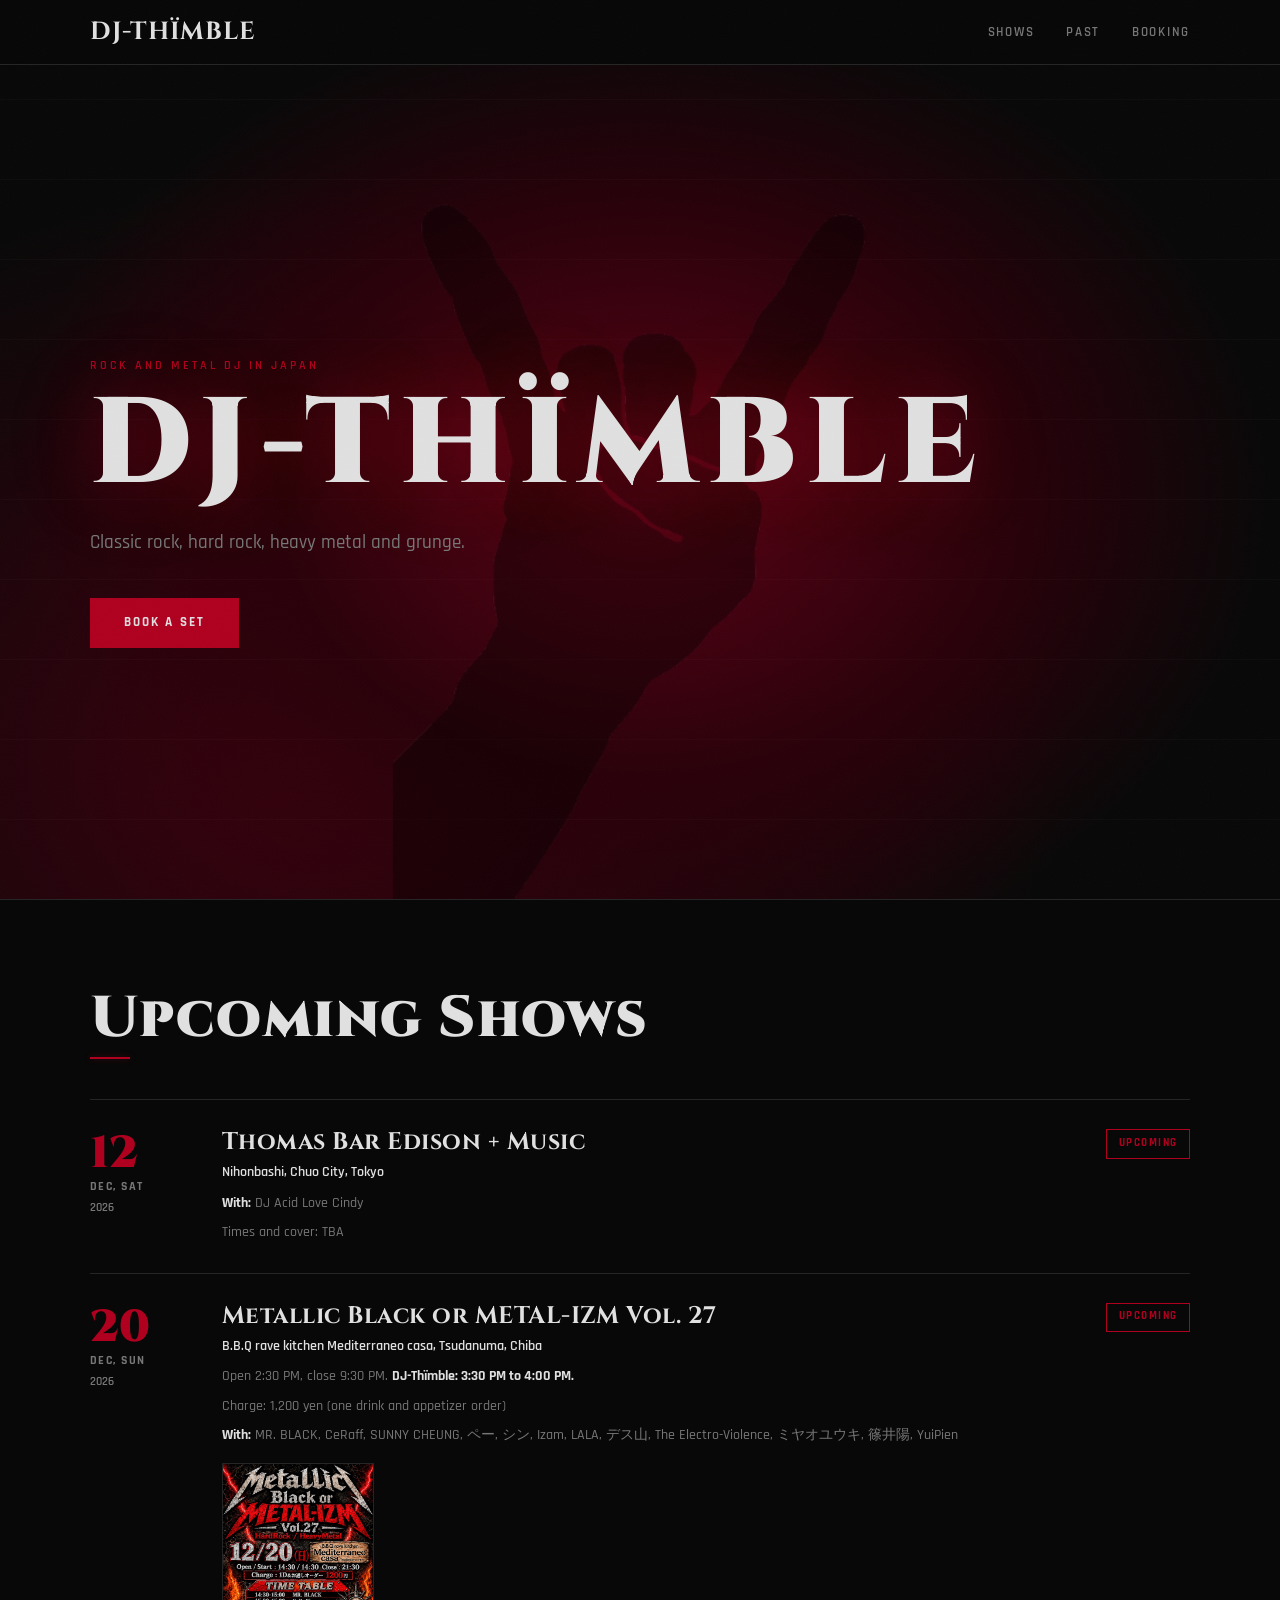
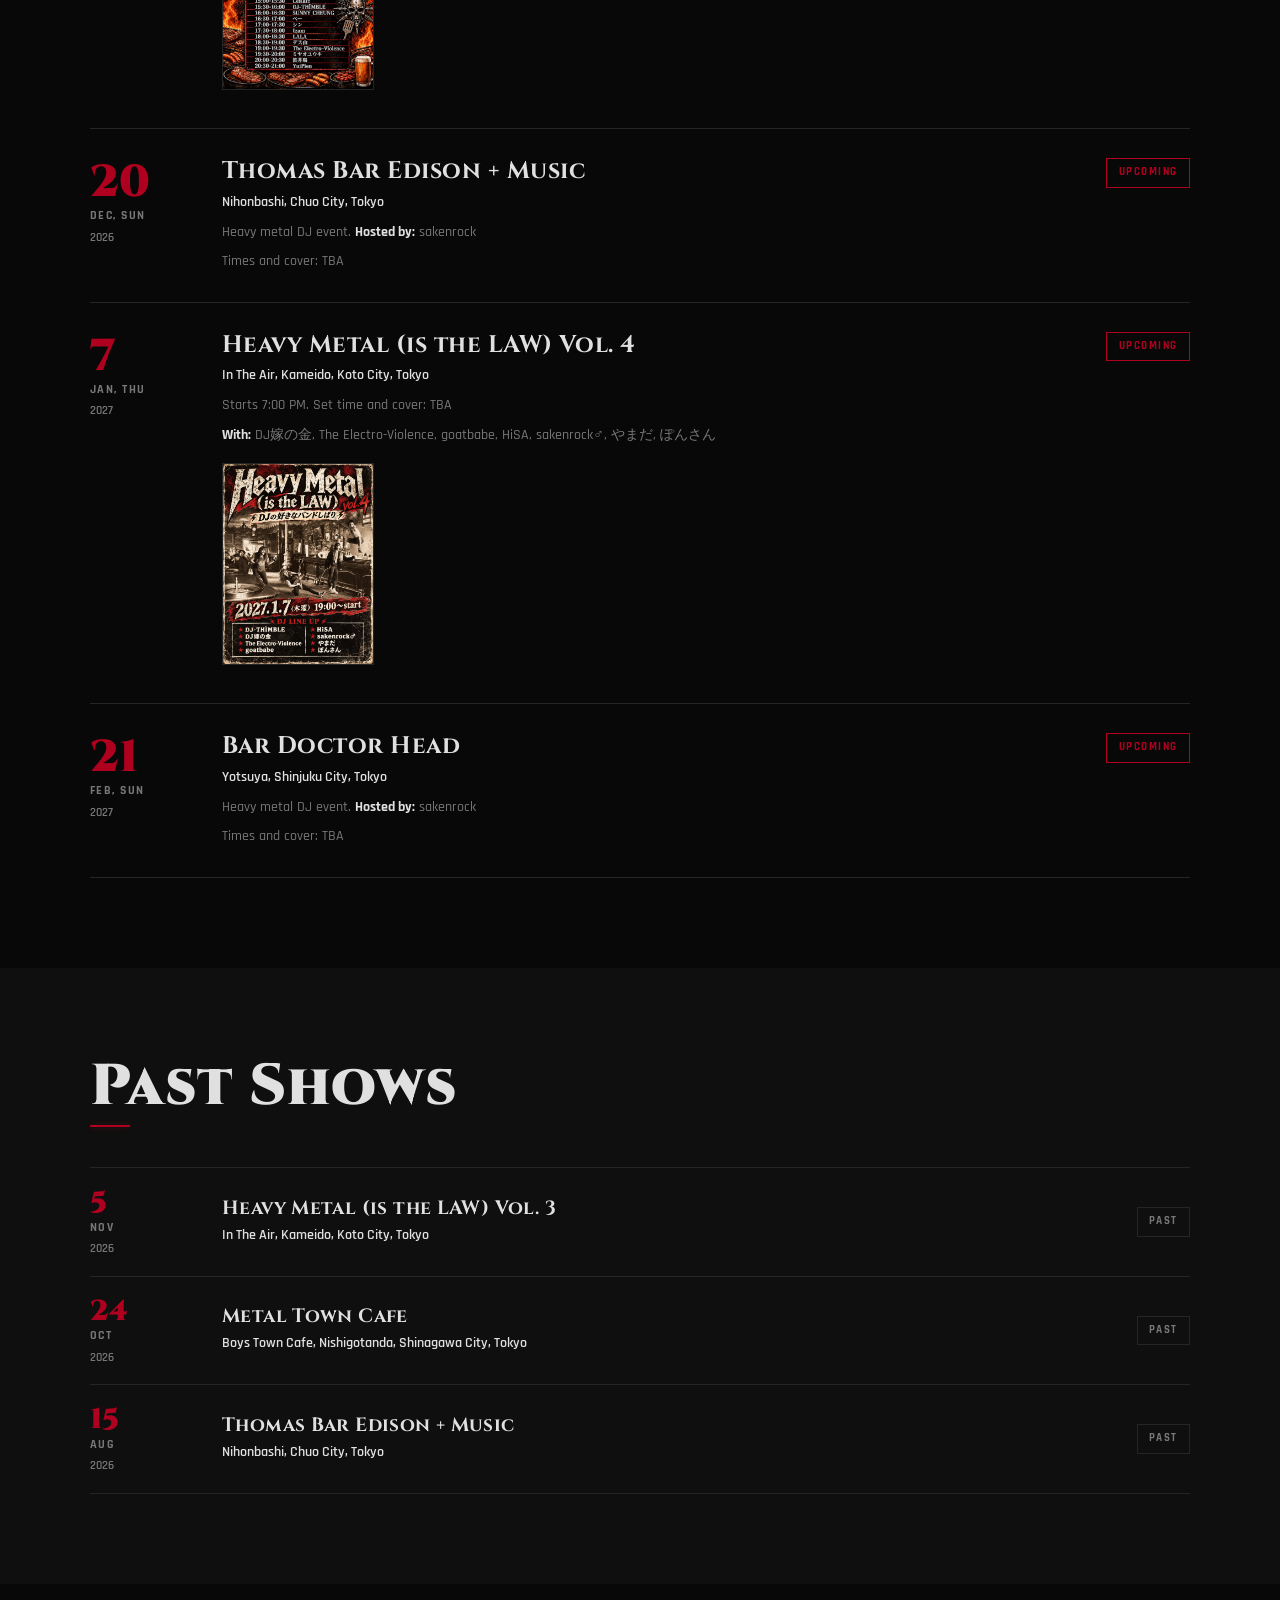
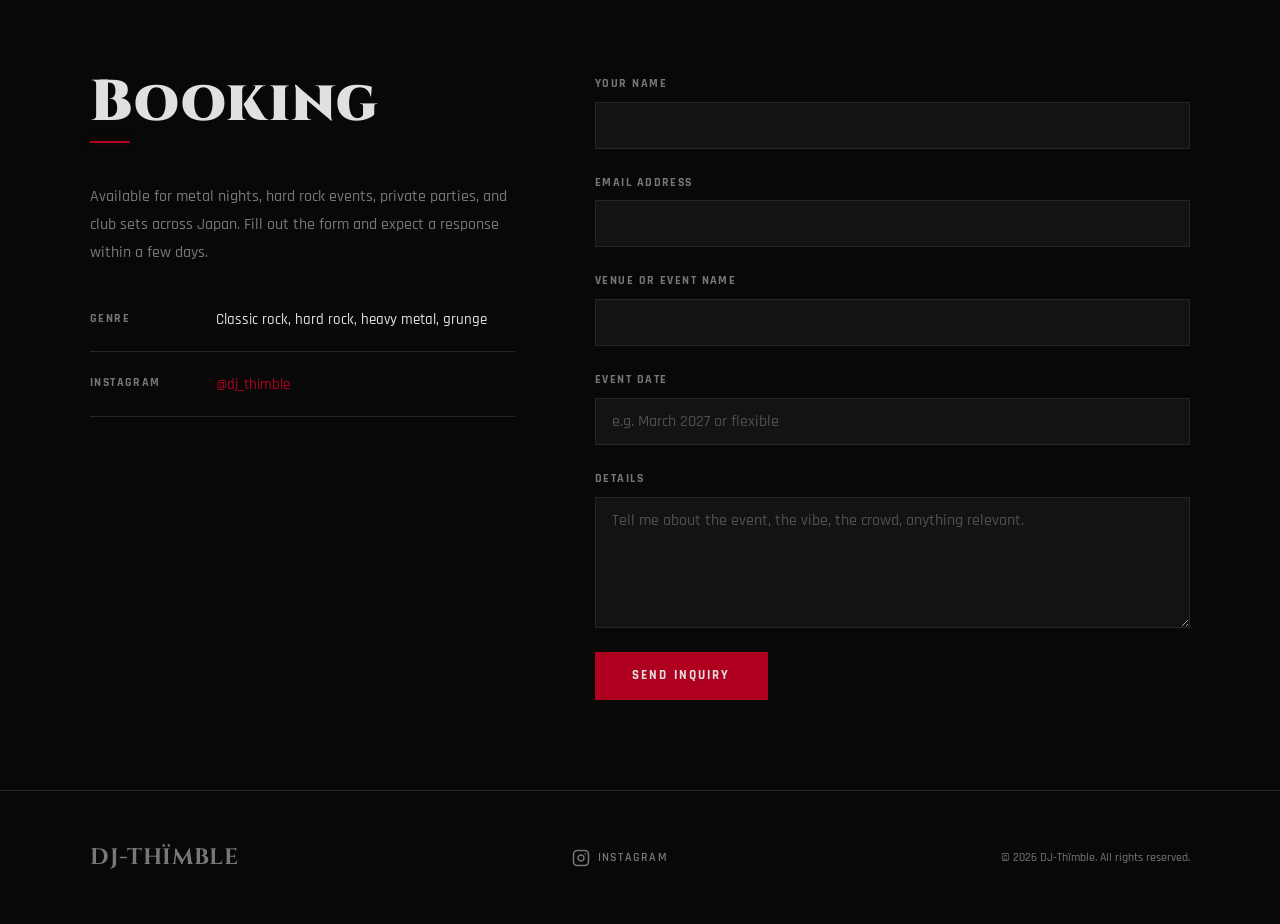
<file: index.html>
<!DOCTYPE html>
<html lang="en">
<head>
  <meta charset="UTF-8">
  <meta name="viewport" content="width=device-width, initial-scale=1.0">
  <meta name="description" content="DJ-Thïmble: rock and metal DJ in Japan. Upcoming shows, past shows, and booking.">
  <title>DJ-Thïmble | Rock and Metal DJ in Japan</title>
  <link rel="stylesheet" href="style.css?v=6">
  <script defer src="https://cloud.umami.is/script.js" data-website-id="f56986d2-67fe-4632-ba61-cb0809628ed9"></script>
</head>
<body>

  <!-- ======================================================
       NAVIGATION
       ====================================================== -->

  <nav class="site-nav" aria-label="Main navigation">
    <div class="container">
      <a href="#top" class="nav-logo">DJ-THÏMBLE</a>
      <ul class="nav-links">
        <li><a href="#upcoming">Shows</a></li>
        <li><a href="#past">Past</a></li>
        <li><a href="#booking">Booking</a></li>
      </ul>
    </div>
  </nav>

  <!-- ======================================================
       HERO
       ====================================================== -->

  <header class="hero" id="top">
    <div class="container hero-inner">
      <img src="images/metal_hand-removebg-preview.png" class="hero-hand" alt="" aria-hidden="true">
      <p class="hero-eyebrow">Rock and metal DJ in Japan</p>
      <h1 class="hero-title">DJ-THÏMBLE</h1>
      <p class="hero-tagline">Classic rock, hard rock, heavy metal and grunge.</p>
      <a href="#booking" class="hero-cta">Book a Set</a>
    </div>
  </header>

  <!-- ======================================================
       UPCOMING SHOWS
       ====================================================== -->

  <section class="section" id="upcoming" aria-labelledby="upcoming-heading">
    <div class="container">
      <h2 class="section-heading" id="upcoming-heading">Upcoming Shows</h2>
      <div class="section-rule" aria-hidden="true"></div>

      <ul class="events-list">

        <li class="event-row">
          <div class="event-date">
            <span class="event-date-day">12</span>
            <span class="event-date-month">Dec, Sat</span>
            <span class="event-date-year">2026</span>
          </div>
          <div class="event-info">
            <span class="event-name">Thomas Bar Edison + Music</span>
            <span class="event-venue">Nihonbashi, Chuo City, Tokyo</span>
            <p class="event-detail"><strong>With:</strong> DJ Acid Love Cindy</p>
            <p class="event-detail">Times and cover: TBA</p>
          </div>
          <span class="event-tag">Upcoming</span>
        </li>

        <li class="event-row">
          <div class="event-date">
            <span class="event-date-day">20</span>
            <span class="event-date-month">Dec, Sun</span>
            <span class="event-date-year">2026</span>
          </div>
          <div class="event-info">
            <span class="event-name">Metallic Black or METAL-IZM Vol. 27</span>
            <span class="event-venue">B.B.Q rave kitchen Mediterraneo casa, Tsudanuma, Chiba</span>
            <p class="event-detail">Open 2:30 PM, close 9:30 PM. <strong>DJ-Thïmble: 3:30 PM to 4:00 PM.</strong></p>
            <p class="event-detail">Charge: 1,200 yen (one drink and appetizer order)</p>
            <p class="event-detail"><strong>With:</strong> MR. BLACK, CeRaff, SUNNY CHEUNG, ペー, シン, Izam, LALA, デス山, The Electro-Violence, ミヤオユウキ, 篠井陽, YuiPien</p>
            <a href="images/MettalicTsudanuma.jpg" class="event-flyer" target="_blank" rel="noopener"><img src="images/MettalicTsudanuma.jpg" alt="Flyer for Metallic Black or METAL-IZM Vol. 27, December 20, 2026" loading="lazy"></a>
          </div>
          <span class="event-tag">Upcoming</span>
        </li>

        <li class="event-row">
          <div class="event-date">
            <span class="event-date-day">20</span>
            <span class="event-date-month">Dec, Sun</span>
            <span class="event-date-year">2026</span>
          </div>
          <div class="event-info">
            <span class="event-name">Thomas Bar Edison + Music</span>
            <span class="event-venue">Nihonbashi, Chuo City, Tokyo</span>
            <p class="event-detail">Heavy metal DJ event. <strong>Hosted by:</strong> sakenrock</p>
            <p class="event-detail">Times and cover: TBA</p>
          </div>
          <span class="event-tag">Upcoming</span>
        </li>

        <li class="event-row">
          <div class="event-date">
            <span class="event-date-day">7</span>
            <span class="event-date-month">Jan, Thu</span>
            <span class="event-date-year">2027</span>
          </div>
          <div class="event-info">
            <span class="event-name">Heavy Metal (is the LAW) Vol. 4</span>
            <span class="event-venue">In The Air, Kameido, Koto City, Tokyo</span>
            <p class="event-detail">Starts 7:00 PM. Set time and cover: TBA</p>
            <p class="event-detail"><strong>With:</strong> DJ嫁の金, The Electro-Violence, goatbabe, HiSA, sakenrock♂, やまだ, ぽんさん</p>
            <a href="images/HMistheLAWIV.jpg" class="event-flyer" target="_blank" rel="noopener"><img src="images/HMistheLAWIV.jpg" alt="Flyer for Heavy Metal (is the LAW) Vol. 4, January 7, 2027" loading="lazy"></a>
          </div>
          <span class="event-tag">Upcoming</span>
        </li>

        <li class="event-row">
          <div class="event-date">
            <span class="event-date-day">21</span>
            <span class="event-date-month">Feb, Sun</span>
            <span class="event-date-year">2027</span>
          </div>
          <div class="event-info">
            <span class="event-name">Bar Doctor Head</span>
            <span class="event-venue">Yotsuya, Shinjuku City, Tokyo</span>
            <p class="event-detail">Heavy metal DJ event. <strong>Hosted by:</strong> sakenrock</p>
            <p class="event-detail">Times and cover: TBA</p>
          </div>
          <span class="event-tag">Upcoming</span>
        </li>

      </ul>
    </div>
  </section>

  <!-- ======================================================
       PAST SHOWS
       ====================================================== -->

  <section class="section section--alt" id="past" aria-labelledby="past-heading">
    <div class="container">
      <h2 class="section-heading" id="past-heading">Past Shows</h2>
      <div class="section-rule" aria-hidden="true"></div>

      <ul class="events-list events-list--past">

        <li class="event-row">
          <div class="event-date">
            <span class="event-date-day">5</span>
            <span class="event-date-month">Nov</span>
            <span class="event-date-year">2026</span>
          </div>
          <div class="event-info">
            <span class="event-name">Heavy Metal (is the LAW) Vol. 3</span>
            <span class="event-venue">In The Air, Kameido, Koto City, Tokyo</span>
          </div>
          <span class="event-tag past">Past</span>
        </li>

        <li class="event-row">
          <div class="event-date">
            <span class="event-date-day">24</span>
            <span class="event-date-month">Oct</span>
            <span class="event-date-year">2026</span>
          </div>
          <div class="event-info">
            <span class="event-name">Metal Town Cafe</span>
            <span class="event-venue">Boys Town Cafe, Nishigotanda, Shinagawa City, Tokyo</span>
          </div>
          <span class="event-tag past">Past</span>
        </li>

        <li class="event-row">
          <div class="event-date">
            <span class="event-date-day">15</span>
            <span class="event-date-month">Aug</span>
            <span class="event-date-year">2026</span>
          </div>
          <div class="event-info">
            <span class="event-name">Thomas Bar Edison + Music</span>
            <span class="event-venue">Nihonbashi, Chuo City, Tokyo</span>
          </div>
          <span class="event-tag past">Past</span>
        </li>

      </ul>
    </div>
  </section>

  <!-- ======================================================
       BOOKING
       ====================================================== -->

  <section class="section" id="booking" aria-labelledby="booking-heading">
    <div class="container booking-layout">

      <div class="booking-info">
        <h2 class="section-heading" id="booking-heading">Booking</h2>
        <div class="section-rule" aria-hidden="true"></div>
        <p class="booking-info-text">Available for metal nights, hard rock events, private parties, and club sets across Japan. Fill out the form and expect a response within a few days.</p>

        <ul class="booking-details">
          <li class="booking-detail-item">
            <span class="booking-detail-label">Genre</span>
            <span class="booking-detail-value">Classic rock, hard rock, heavy metal, grunge</span>
          </li>
          <li class="booking-detail-item">
            <span class="booking-detail-label">Instagram</span>
            <span class="booking-detail-value"><a href="https://www.instagram.com/dj_thimble/" target="_blank" rel="noopener">@dj_thimble</a></span>
          </li>
        </ul>
      </div>

      <div class="booking-form-wrap">
        <form action="https://formspree.io/f/mljewaga" method="POST" class="booking-form">
          <div class="form-group">
            <label for="name" class="form-label">Your Name</label>
            <input type="text" id="name" name="name" class="form-input" required autocomplete="name">
          </div>

          <div class="form-group">
            <label for="email" class="form-label">Email Address</label>
            <input type="email" id="email" name="email" class="form-input" required autocomplete="email">
          </div>

          <div class="form-group">
            <label for="venue" class="form-label">Venue or Event Name</label>
            <input type="text" id="venue" name="venue" class="form-input">
          </div>

          <div class="form-group">
            <label for="date" class="form-label">Event Date</label>
            <input type="text" id="date" name="date" class="form-input" placeholder="e.g. March 2027 or flexible">
          </div>

          <div class="form-group">
            <label for="message" class="form-label">Details</label>
            <textarea id="message" name="message" class="form-input form-textarea" rows="5" placeholder="Tell me about the event, the vibe, the crowd, anything relevant."></textarea>
          </div>

          <button type="submit" class="form-submit">Send Inquiry</button>
        </form>
      </div>

    </div>
  </section>

  <!-- ======================================================
       FOOTER
       ====================================================== -->

  <footer class="site-footer">
    <div class="container">
      <div class="footer-logo">DJ-THÏMBLE</div>
      <a href="https://www.instagram.com/dj_thimble/" target="_blank" rel="noopener" class="footer-social-link"><svg xmlns="http://www.w3.org/2000/svg" viewBox="0 0 24 24" fill="none" stroke="currentColor" stroke-width="2" stroke-linecap="round" stroke-linejoin="round" aria-hidden="true"><rect x="2" y="2" width="20" height="20" rx="5" ry="5"/><path d="M16 11.37A4 4 0 1 1 12.63 8 4 4 0 0 1 16 11.37z"/><line x1="17.5" y1="6.5" x2="17.51" y2="6.5"/></svg>Instagram</a>
      <p class="footer-copy">&copy; 2026 DJ-Th&iuml;mble. All rights reserved.</p>
    </div>
  </footer>

</body>
</html>
</file>
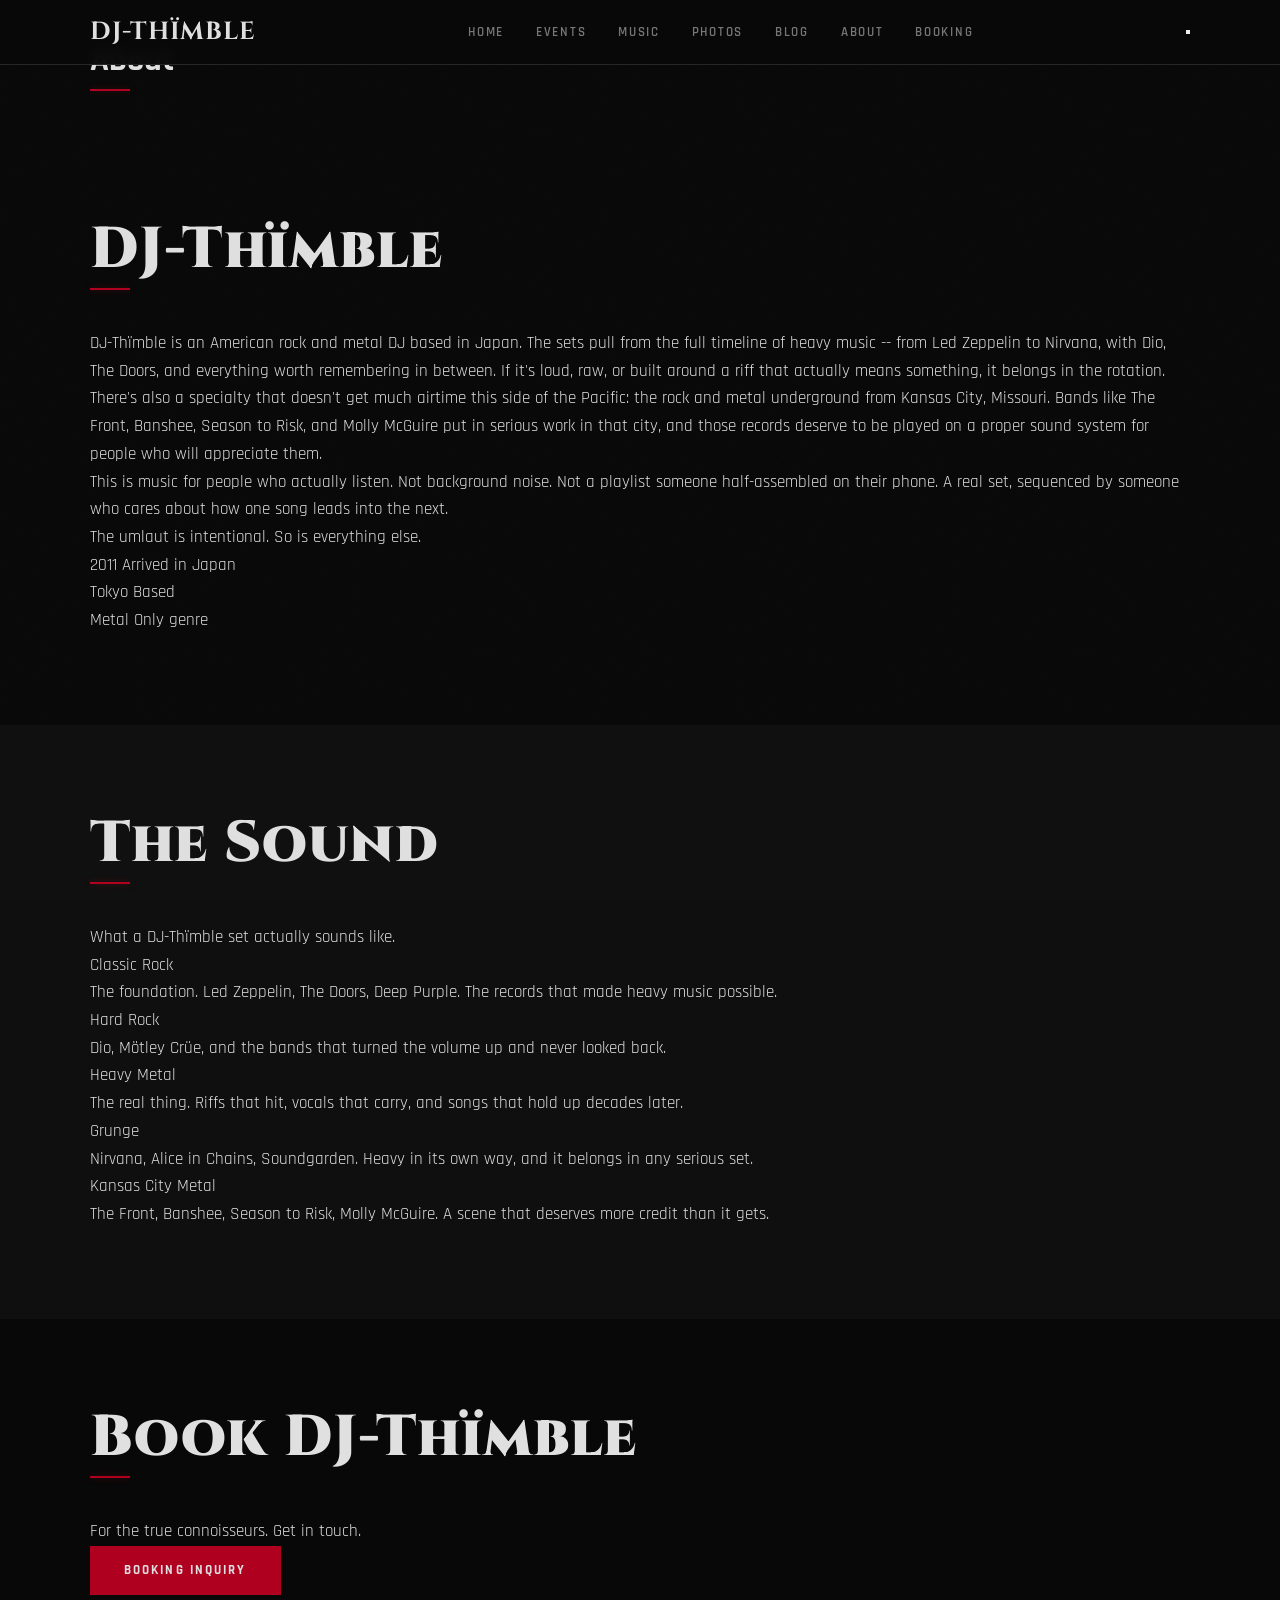
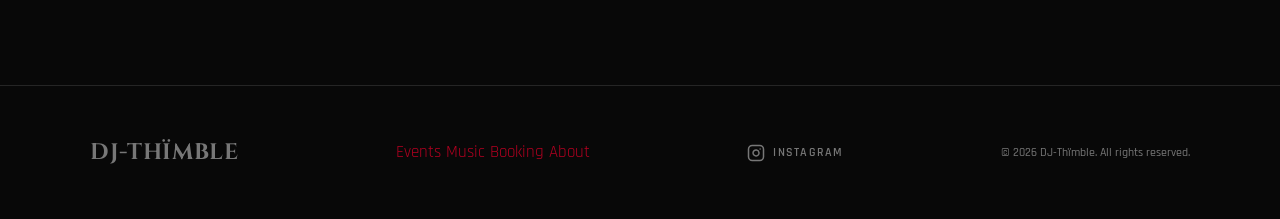
<file: about.html>
<!DOCTYPE html>
<html lang="en">
<head>
  <meta charset="UTF-8">
  <meta name="viewport" content="width=device-width, initial-scale=1.0">
  <meta name="description" content="About DJ-Thïmble — American metal DJ based in Japan since 2011.">
  <title>About | DJ-Thïmble</title>
  <link rel="stylesheet" href="style.css?v=2">
  <script defer src="https://cloud.umami.is/script.js" data-website-id="f56986d2-67fe-4632-ba61-cb0809628ed9"></script>
</head>
<body>

  <!-- ======================================================
       NAVIGATION
       ====================================================== -->

  <nav class="site-nav" role="navigation" aria-label="Main navigation">
    <div class="container">
      <a href="index.html" class="nav-logo">DJ-THÏMBLE</a>
      <ul class="nav-links" id="nav-links">
        <li><a href="index.html">Home</a></li>
        <li><a href="events.html">Events</a></li>
        <li><a href="music.html">Music</a></li>
        <li><a href="photos.html">Photos</a></li>
        <li><a href="blog.html">Blog</a></li>
        <li><a href="about.html" class="active">About</a></li>
        <li><a href="booking.html">Booking</a></li>
      </ul>
      <button class="nav-toggle" id="nav-toggle" aria-label="Toggle navigation" aria-expanded="false">
        <span></span>
        <span></span>
        <span></span>
      </button>
    </div>
  </nav>

  <!-- ======================================================
       PAGE HEADER
       ====================================================== -->

  <header class="page-header">
    <div class="container">
      <p class="hero-eyebrow">The story</p>
      <h1 class="page-header-title">About</h1>
      <div class="section-rule" aria-hidden="true"></div>
    </div>
  </header>

  <!-- ======================================================
       BIO
       ====================================================== -->

  <section class="section" aria-labelledby="bio-heading">
    <div class="container">
      <div class="about-bio">
        <div class="about-bio-text">
          <h2 class="section-heading" id="bio-heading">DJ-Thïmble</h2>
          <div class="section-rule" aria-hidden="true"></div>

          <p>DJ-Thïmble is an American rock and metal DJ based in Japan. The sets pull from the full timeline of heavy music -- from Led Zeppelin to Nirvana, with Dio, The Doors, and everything worth remembering in between. If it's loud, raw, or built around a riff that actually means something, it belongs in the rotation.</p>

          <p>There's also a specialty that doesn't get much airtime this side of the Pacific: the rock and metal underground from Kansas City, Missouri. Bands like The Front, Banshee, Season to Risk, and Molly McGuire put in serious work in that city, and those records deserve to be played on a proper sound system for people who will appreciate them.</p>

          <p>This is music for people who actually listen. Not background noise. Not a playlist someone half-assembled on their phone. A real set, sequenced by someone who cares about how one song leads into the next.</p>

          <p>The umlaut is intentional. So is everything else.</p>
        </div>

        <div class="about-bio-stats">
          <div class="about-stat-block">
            <span class="about-stat-number">2011</span>
            <span class="about-stat-label">Arrived in Japan</span>
          </div>
          <div class="about-stat-block">
            <span class="about-stat-number">Tokyo</span>
            <span class="about-stat-label">Based</span>
          </div>
          <div class="about-stat-block">
            <span class="about-stat-number">Metal</span>
            <span class="about-stat-label">Only genre</span>
          </div>
        </div>
      </div>
    </div>
  </section>

  <!-- ======================================================
       WHAT TO EXPECT
       ====================================================== -->

  <section class="section section--alt" aria-labelledby="sound-heading">
    <div class="container">
      <h2 class="section-heading" id="sound-heading">The Sound</h2>
      <div class="section-rule" aria-hidden="true"></div>
      <p class="section-subhead">What a DJ-Thïmble set actually sounds like.</p>

      <div class="genre-grid">
        <div class="genre-card">
          <span class="genre-card-name">Classic Rock</span>
          <p class="genre-card-desc">The foundation. Led Zeppelin, The Doors, Deep Purple. The records that made heavy music possible.</p>
        </div>
        <div class="genre-card">
          <span class="genre-card-name">Hard Rock</span>
          <p class="genre-card-desc">Dio, Mötley Crüe, and the bands that turned the volume up and never looked back.</p>
        </div>
        <div class="genre-card">
          <span class="genre-card-name">Heavy Metal</span>
          <p class="genre-card-desc">The real thing. Riffs that hit, vocals that carry, and songs that hold up decades later.</p>
        </div>
        <div class="genre-card">
          <span class="genre-card-name">Grunge</span>
          <p class="genre-card-desc">Nirvana, Alice in Chains, Soundgarden. Heavy in its own way, and it belongs in any serious set.</p>
        </div>
        <div class="genre-card">
          <span class="genre-card-name">Kansas City Metal</span>
          <p class="genre-card-desc">The Front, Banshee, Season to Risk, Molly McGuire. A scene that deserves more credit than it gets.</p>
        </div>
      </div>
    </div>
  </section>

  <!-- ======================================================
       BOOKING CTA
       ====================================================== -->

  <section class="section" aria-labelledby="about-booking-heading">
    <div class="container booking-cta">
      <h2 class="section-heading" id="about-booking-heading">Book DJ-Thïmble</h2>
      <div class="section-rule" aria-hidden="true"></div>
      <p class="section-subhead">For the true connoisseurs. Get in touch.</p>
      <a href="booking.html" class="hero-cta">Booking Inquiry</a>
    </div>
  </section>

  <!-- ======================================================
       FOOTER
       ====================================================== -->

  <footer class="site-footer">
    <div class="container">
      <div class="footer-logo">DJ-THÏMBLE</div>
      <nav class="footer-links" aria-label="Footer navigation">
        <a href="events.html">Events</a>
        <a href="music.html">Music</a>
        <a href="booking.html">Booking</a>
        <a href="about.html">About</a>
      </nav>
      <div class="footer-social"><a href="https://www.instagram.com/dj_thimble/" target="_blank" rel="noopener" aria-label="Instagram" class="footer-social-link"><svg xmlns="http://www.w3.org/2000/svg" width="18" height="18" viewBox="0 0 24 24" fill="none" stroke="currentColor" stroke-width="2" stroke-linecap="round" stroke-linejoin="round"><rect x="2" y="2" width="20" height="20" rx="5" ry="5"/><path d="M16 11.37A4 4 0 1 1 12.63 8 4 4 0 0 1 16 11.37z"/><line x1="17.5" y1="6.5" x2="17.51" y2="6.5"/></svg>Instagram</a></div>
      <p class="footer-copy">&copy; 2026 DJ-Th&iuml;mble. All rights reserved.</p>
    </div>
  </footer>

  <script>
    var toggle = document.getElementById('nav-toggle');
    var links  = document.getElementById('nav-links');
    toggle.addEventListener('click', function () {
      var isOpen = links.classList.toggle('open');
      toggle.setAttribute('aria-expanded', isOpen);
    });
  </script>

</body>
</html>
</file>
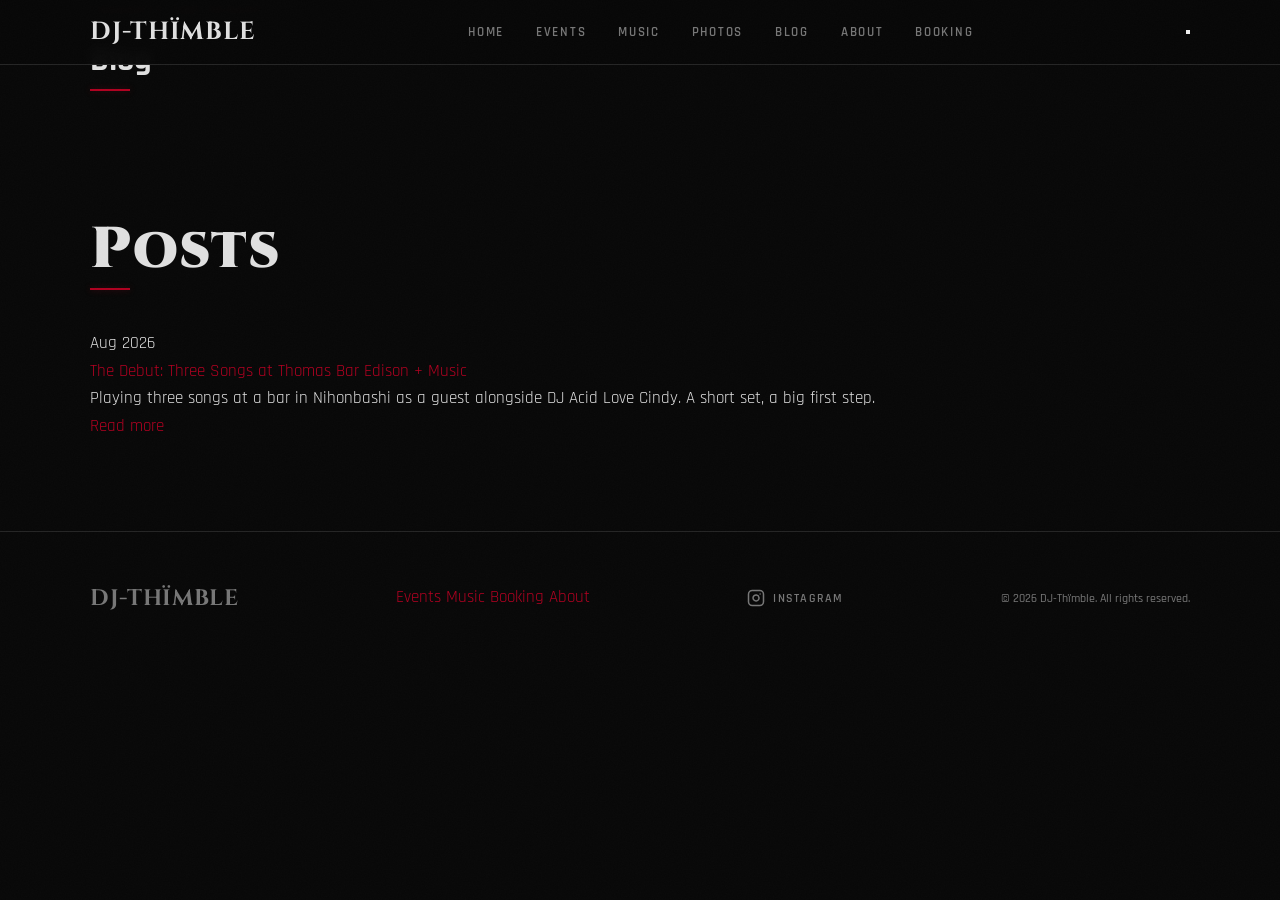
<file: blog.html>
<!DOCTYPE html>
<html lang="en">
<head>
  <meta charset="UTF-8">
  <meta name="viewport" content="width=device-width, initial-scale=1.0">
  <meta name="description" content="DJ-Thïmble — thoughts on metal, recaps, and music talk from a metal DJ in Japan.">
  <title>Blog | DJ-Thïmble</title>
  <link rel="stylesheet" href="style.css?v=2">
  <script defer src="https://cloud.umami.is/script.js" data-website-id="f56986d2-67fe-4632-ba61-cb0809628ed9"></script>
</head>
<body>

  <!-- ======================================================
       NAVIGATION
       ====================================================== -->

  <nav class="site-nav" role="navigation" aria-label="Main navigation">
    <div class="container">
      <a href="index.html" class="nav-logo">DJ-THÏMBLE</a>
      <ul class="nav-links" id="nav-links">
        <li><a href="index.html">Home</a></li>
        <li><a href="events.html">Events</a></li>
        <li><a href="music.html">Music</a></li>
        <li><a href="photos.html">Photos</a></li>
        <li><a href="blog.html" class="active">Blog</a></li>
        <li><a href="about.html">About</a></li>
        <li><a href="booking.html">Booking</a></li>
      </ul>
      <button class="nav-toggle" id="nav-toggle" aria-label="Toggle navigation" aria-expanded="false">
        <span></span>
        <span></span>
        <span></span>
      </button>
    </div>
  </nav>

  <!-- ======================================================
       PAGE HEADER
       ====================================================== -->

  <header class="page-header">
    <div class="container">
      <p class="hero-eyebrow">Thoughts and recaps</p>
      <h1 class="page-header-title">Blog</h1>
      <div class="section-rule" aria-hidden="true"></div>
    </div>
  </header>

  <!-- ======================================================
       BLOG INDEX
       ====================================================== -->

  <section class="section" aria-labelledby="posts-heading">
    <div class="container">
      <h2 class="section-heading" id="posts-heading">Posts</h2>
      <div class="section-rule" aria-hidden="true"></div>

      <ul class="blog-list">

        <li class="blog-row">
          <div class="blog-row-meta">
            <span class="blog-row-date">Aug 2026</span>
          </div>
          <div class="blog-row-content">
            <a href="debut-night.html" class="blog-row-title">The Debut: Three Songs at Thomas Bar Edison + Music</a>
            <p class="blog-row-excerpt">Playing three songs at a bar in Nihonbashi as a guest alongside DJ Acid Love Cindy. A short set, a big first step.</p>
            <a href="debut-night.html" class="section-link">Read more</a>
          </div>
        </li>

      </ul>
    </div>
  </section>

  <!-- ======================================================
       FOOTER
       ====================================================== -->

  <footer class="site-footer">
    <div class="container">
      <div class="footer-logo">DJ-THÏMBLE</div>
      <nav class="footer-links" aria-label="Footer navigation">
        <a href="events.html">Events</a>
        <a href="music.html">Music</a>
        <a href="booking.html">Booking</a>
        <a href="about.html">About</a>
      </nav>
      <div class="footer-social"><a href="https://www.instagram.com/dj_thimble/" target="_blank" rel="noopener" aria-label="Instagram" class="footer-social-link"><svg xmlns="http://www.w3.org/2000/svg" width="18" height="18" viewBox="0 0 24 24" fill="none" stroke="currentColor" stroke-width="2" stroke-linecap="round" stroke-linejoin="round"><rect x="2" y="2" width="20" height="20" rx="5" ry="5"/><path d="M16 11.37A4 4 0 1 1 12.63 8 4 4 0 0 1 16 11.37z"/><line x1="17.5" y1="6.5" x2="17.51" y2="6.5"/></svg>Instagram</a></div>
      <p class="footer-copy">&copy; 2026 DJ-Th&iuml;mble. All rights reserved.</p>
    </div>
  </footer>

  <script>
    var toggle = document.getElementById('nav-toggle');
    var links  = document.getElementById('nav-links');
    toggle.addEventListener('click', function () {
      var isOpen = links.classList.toggle('open');
      toggle.setAttribute('aria-expanded', isOpen);
    });
  </script>

</body>
</html>
</file>
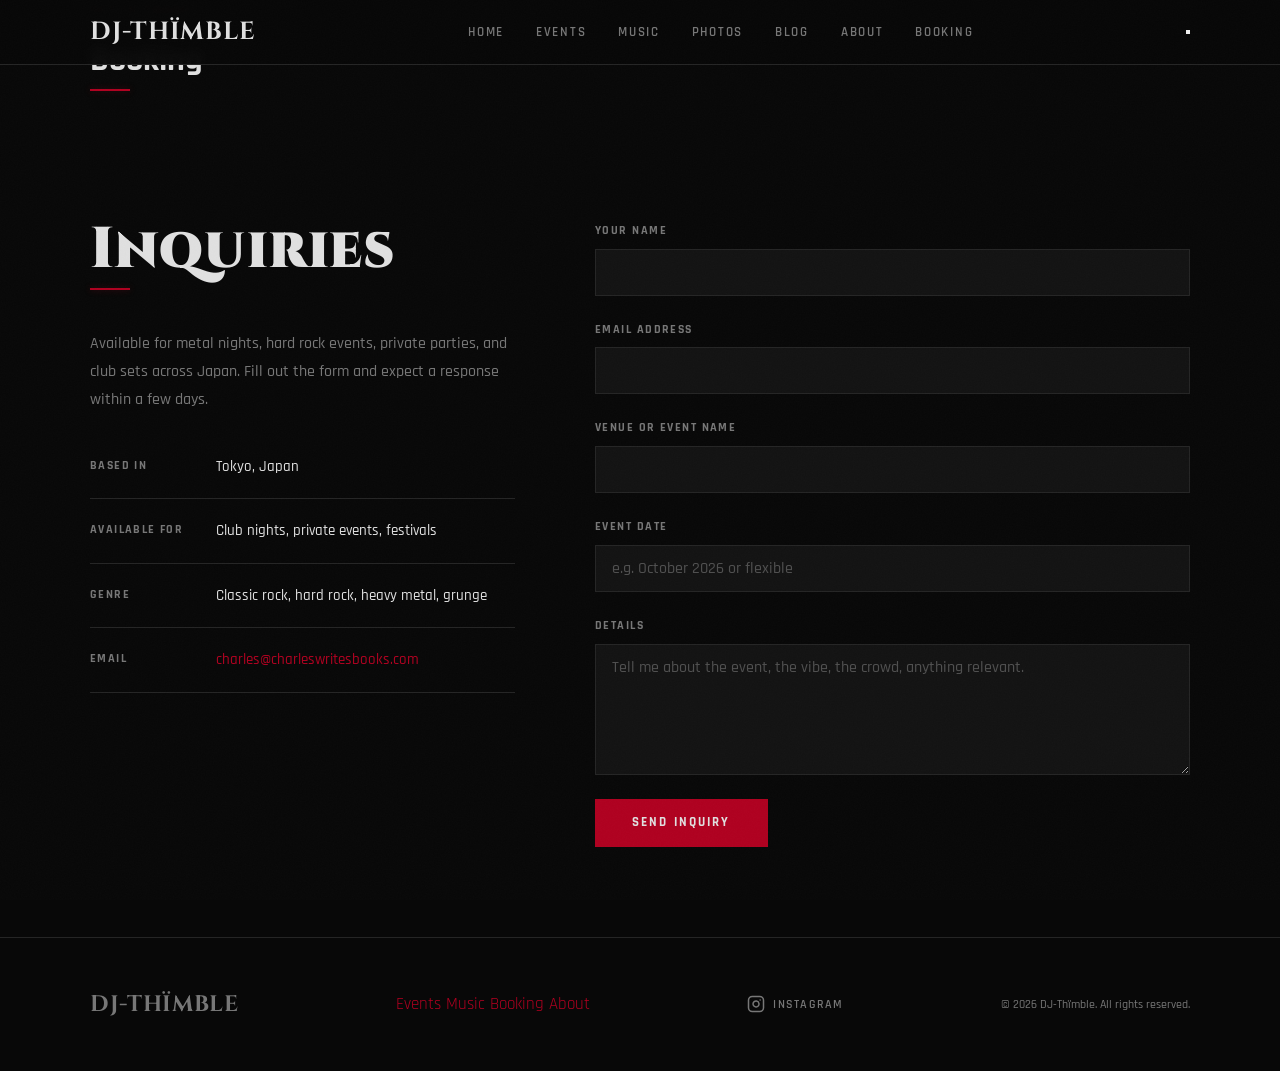
<file: booking.html>
<!DOCTYPE html>
<html lang="en">
<head>
  <meta charset="UTF-8">
  <meta name="viewport" content="width=device-width, initial-scale=1.0">
  <meta name="description" content="Book DJ-Thïmble for metal nights, private events, and club sets in Japan.">
  <title>Booking | DJ-Thïmble</title>
  <link rel="stylesheet" href="style.css?v=2">
  <script defer src="https://cloud.umami.is/script.js" data-website-id="f56986d2-67fe-4632-ba61-cb0809628ed9"></script>
</head>
<body>

  <!-- ======================================================
       NAVIGATION
       ====================================================== -->

  <nav class="site-nav" role="navigation" aria-label="Main navigation">
    <div class="container">
      <a href="index.html" class="nav-logo">DJ-THÏMBLE</a>
      <ul class="nav-links" id="nav-links">
        <li><a href="index.html">Home</a></li>
        <li><a href="events.html">Events</a></li>
        <li><a href="music.html">Music</a></li>
        <li><a href="photos.html">Photos</a></li>
        <li><a href="blog.html">Blog</a></li>
        <li><a href="about.html">About</a></li>
        <li><a href="booking.html" class="active">Booking</a></li>
      </ul>
      <button class="nav-toggle" id="nav-toggle" aria-label="Toggle navigation" aria-expanded="false">
        <span></span>
        <span></span>
        <span></span>
      </button>
    </div>
  </nav>

  <!-- ======================================================
       PAGE HEADER
       ====================================================== -->

  <header class="page-header">
    <div class="container">
      <p class="hero-eyebrow">Get in touch</p>
      <h1 class="page-header-title">Booking</h1>
      <div class="section-rule" aria-hidden="true"></div>
    </div>
  </header>

  <!-- ======================================================
       BOOKING FORM
       ====================================================== -->

  <section class="section" aria-labelledby="booking-heading">
    <div class="container booking-layout">

      <div class="booking-info">
        <h2 class="section-heading" id="booking-heading">Inquiries</h2>
        <div class="section-rule" aria-hidden="true"></div>
        <p class="booking-info-text">Available for metal nights, hard rock events, private parties, and club sets across Japan. Fill out the form and expect a response within a few days.</p>

        <ul class="booking-details">
          <li class="booking-detail-item">
            <span class="booking-detail-label">Based in</span>
            <span class="booking-detail-value">Tokyo, Japan</span>
          </li>
          <li class="booking-detail-item">
            <span class="booking-detail-label">Available for</span>
            <span class="booking-detail-value">Club nights, private events, festivals</span>
          </li>
          <li class="booking-detail-item">
            <span class="booking-detail-label">Genre</span>
            <span class="booking-detail-value">Classic rock, hard rock, heavy metal, grunge</span>
          </li>
          <li class="booking-detail-item">
            <span class="booking-detail-label">Email</span>
            <span class="booking-detail-value"><a href="mailto:charles@charleswritesbooks.com">charles@charleswritesbooks.com</a></span>
          </li>
        </ul>
      </div>

      <div class="booking-form-wrap">
        <form
          action="https://formspree.io/f/mljewaga"
          method="POST"
          class="booking-form"
          novalidate
        >
          <div class="form-group">
            <label for="name" class="form-label">Your Name</label>
            <input type="text" id="name" name="name" class="form-input" required autocomplete="name">
          </div>

          <div class="form-group">
            <label for="email" class="form-label">Email Address</label>
            <input type="email" id="email" name="email" class="form-input" required autocomplete="email">
          </div>

          <div class="form-group">
            <label for="venue" class="form-label">Venue or Event Name</label>
            <input type="text" id="venue" name="venue" class="form-input">
          </div>

          <div class="form-group">
            <label for="date" class="form-label">Event Date</label>
            <input type="text" id="date" name="date" class="form-input" placeholder="e.g. October 2026 or flexible">
          </div>

          <div class="form-group">
            <label for="message" class="form-label">Details</label>
            <textarea id="message" name="message" class="form-input form-textarea" rows="5" placeholder="Tell me about the event, the vibe, the crowd, anything relevant."></textarea>
          </div>

          <button type="submit" class="form-submit">Send Inquiry</button>
        </form>
      </div>

    </div>
  </section>

  <!-- ======================================================
       FOOTER
       ====================================================== -->

  <footer class="site-footer">
    <div class="container">
      <div class="footer-logo">DJ-THÏMBLE</div>
      <nav class="footer-links" aria-label="Footer navigation">
        <a href="events.html">Events</a>
        <a href="music.html">Music</a>
        <a href="booking.html">Booking</a>
        <a href="about.html">About</a>
      </nav>
      <div class="footer-social"><a href="https://www.instagram.com/dj_thimble/" target="_blank" rel="noopener" aria-label="Instagram" class="footer-social-link"><svg xmlns="http://www.w3.org/2000/svg" width="18" height="18" viewBox="0 0 24 24" fill="none" stroke="currentColor" stroke-width="2" stroke-linecap="round" stroke-linejoin="round"><rect x="2" y="2" width="20" height="20" rx="5" ry="5"/><path d="M16 11.37A4 4 0 1 1 12.63 8 4 4 0 0 1 16 11.37z"/><line x1="17.5" y1="6.5" x2="17.51" y2="6.5"/></svg>Instagram</a></div>
      <p class="footer-copy">&copy; 2026 DJ-Th&iuml;mble. All rights reserved.</p>
    </div>
  </footer>

  <script>
    var toggle = document.getElementById('nav-toggle');
    var links  = document.getElementById('nav-links');
    toggle.addEventListener('click', function () {
      var isOpen = links.classList.toggle('open');
      toggle.setAttribute('aria-expanded', isOpen);
    });
  </script>

</body>
</html>
</file>
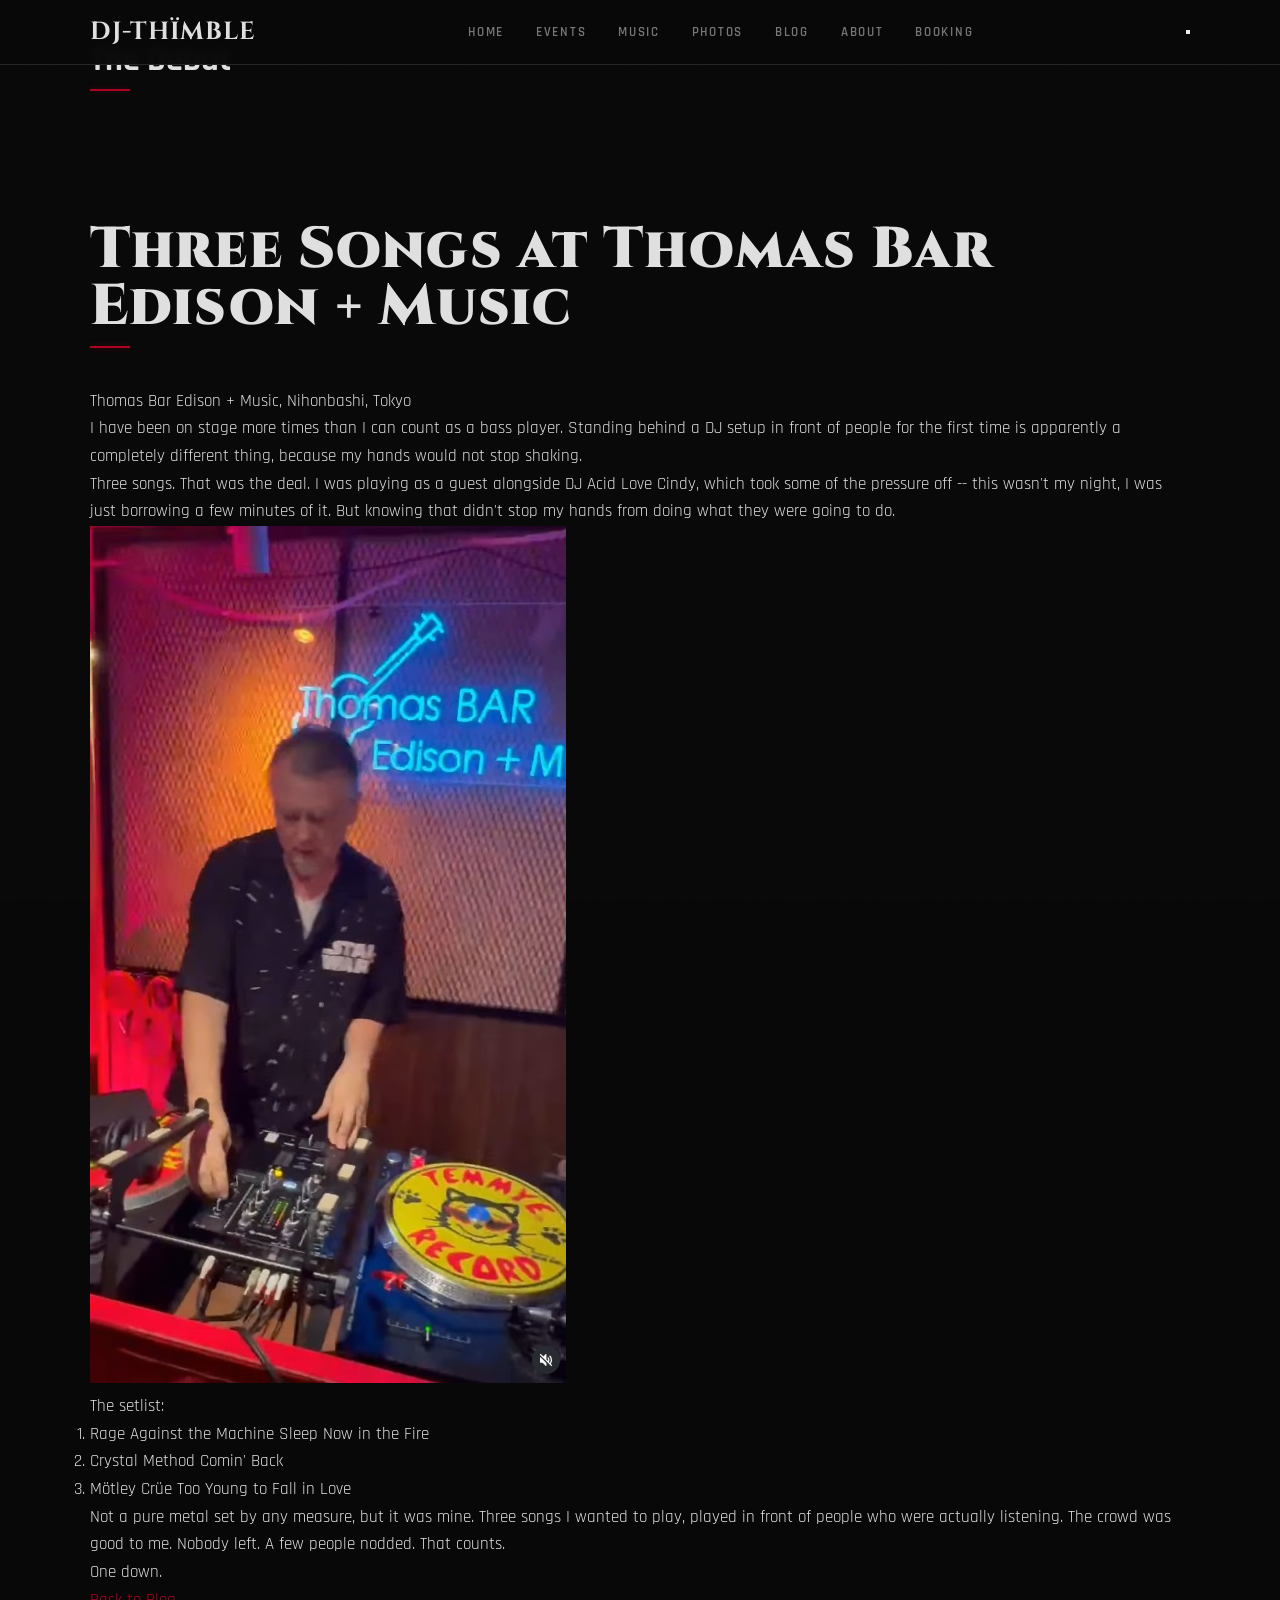
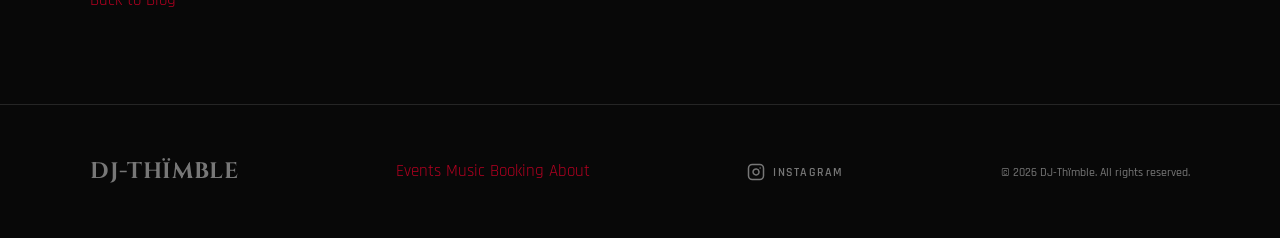
<file: debut-night.html>
<!DOCTYPE html>
<html lang="en">
<head>
  <meta charset="UTF-8">
  <meta name="viewport" content="width=device-width, initial-scale=1.0">
  <meta name="description" content="The debut: three songs at Thomas Bar Edison + Music in Nihonbashi, Tokyo. August 15, 2026.">
  <title>The Debut: Three Songs at Thomas Bar Edison + Music | DJ-Thïmble</title>
  <link rel="stylesheet" href="style.css?v=2">
  <script defer src="https://cloud.umami.is/script.js" data-website-id="f56986d2-67fe-4632-ba61-cb0809628ed9"></script>
</head>
<body>

  <!-- ======================================================
       NAVIGATION
       ====================================================== -->

  <nav class="site-nav" role="navigation" aria-label="Main navigation">
    <div class="container">
      <a href="index.html" class="nav-logo">DJ-THÏMBLE</a>
      <ul class="nav-links" id="nav-links">
        <li><a href="index.html">Home</a></li>
        <li><a href="events.html">Events</a></li>
        <li><a href="music.html">Music</a></li>
        <li><a href="photos.html">Photos</a></li>
        <li><a href="blog.html" class="active">Blog</a></li>
        <li><a href="about.html">About</a></li>
        <li><a href="booking.html">Booking</a></li>
      </ul>
      <button class="nav-toggle" id="nav-toggle" aria-label="Toggle navigation" aria-expanded="false">
        <span></span>
        <span></span>
        <span></span>
      </button>
    </div>
  </nav>

  <!-- ======================================================
       PAGE HEADER
       ====================================================== -->

  <header class="page-header">
    <div class="container">
      <p class="hero-eyebrow">August 15, 2026</p>
      <h1 class="page-header-title">The Debut</h1>
      <div class="section-rule" aria-hidden="true"></div>
    </div>
  </header>

  <!-- ======================================================
       BLOG POST
       ====================================================== -->

  <article class="section" aria-labelledby="post-heading">
    <div class="container">
      <div class="post-layout">

        <div class="post-body">
          <h2 class="section-heading" id="post-heading">Three Songs at Thomas Bar Edison + Music</h2>
          <div class="section-rule" aria-hidden="true"></div>

          <div class="post-meta">
            <span class="post-meta-venue">Thomas Bar Edison + Music, Nihonbashi, Tokyo</span>
          </div>

          <div class="post-content">

            <p>I have been on stage more times than I can count as a bass player. Standing behind a DJ setup in front of people for the first time is apparently a completely different thing, because my hands would not stop shaking.</p>

            <p>Three songs. That was the deal. I was playing as a guest alongside DJ Acid Love Cindy, which took some of the pressure off -- this wasn't my night, I was just borrowing a few minutes of it. But knowing that didn't stop my hands from doing what they were going to do.</p>

            <div class="post-photo">
              <img src="images/first_time.jpg" alt="DJ-Thïmble at Thomas Bar Edison + Music, Nihonbashi, August 2026">
            </div>

            <p>The setlist:</p>

            <ol class="post-setlist">
              <li>
                <span class="setlist-artist">Rage Against the Machine</span>
                <span class="setlist-track">Sleep Now in the Fire</span>
              </li>
              <li>
                <span class="setlist-artist">Crystal Method</span>
                <span class="setlist-track">Comin' Back</span>
              </li>
              <li>
                <span class="setlist-artist">Mötley Crüe</span>
                <span class="setlist-track">Too Young to Fall in Love</span>
              </li>
            </ol>

            <p>Not a pure metal set by any measure, but it was mine. Three songs I wanted to play, played in front of people who were actually listening. The crowd was good to me. Nobody left. A few people nodded. That counts.</p>

            <p>One down.</p>

          </div>

          <div class="post-footer">
            <a href="blog.html" class="section-link">Back to Blog</a>
          </div>
        </div>

      </div>
    </div>
  </article>

  <!-- ======================================================
       FOOTER
       ====================================================== -->

  <footer class="site-footer">
    <div class="container">
      <div class="footer-logo">DJ-THÏMBLE</div>
      <nav class="footer-links" aria-label="Footer navigation">
        <a href="events.html">Events</a>
        <a href="music.html">Music</a>
        <a href="booking.html">Booking</a>
        <a href="about.html">About</a>
      </nav>
      <div class="footer-social"><a href="https://www.instagram.com/dj_thimble/" target="_blank" rel="noopener" aria-label="Instagram" class="footer-social-link"><svg xmlns="http://www.w3.org/2000/svg" width="18" height="18" viewBox="0 0 24 24" fill="none" stroke="currentColor" stroke-width="2" stroke-linecap="round" stroke-linejoin="round"><rect x="2" y="2" width="20" height="20" rx="5" ry="5"/><path d="M16 11.37A4 4 0 1 1 12.63 8 4 4 0 0 1 16 11.37z"/><line x1="17.5" y1="6.5" x2="17.51" y2="6.5"/></svg>Instagram</a></div>
      <p class="footer-copy">&copy; 2026 DJ-Th&iuml;mble. All rights reserved.</p>
    </div>
  </footer>

  <script>
    var toggle = document.getElementById('nav-toggle');
    var links  = document.getElementById('nav-links');
    toggle.addEventListener('click', function () {
      var isOpen = links.classList.toggle('open');
      toggle.setAttribute('aria-expanded', isOpen);
    });
  </script>

</body>
</html>
</file>
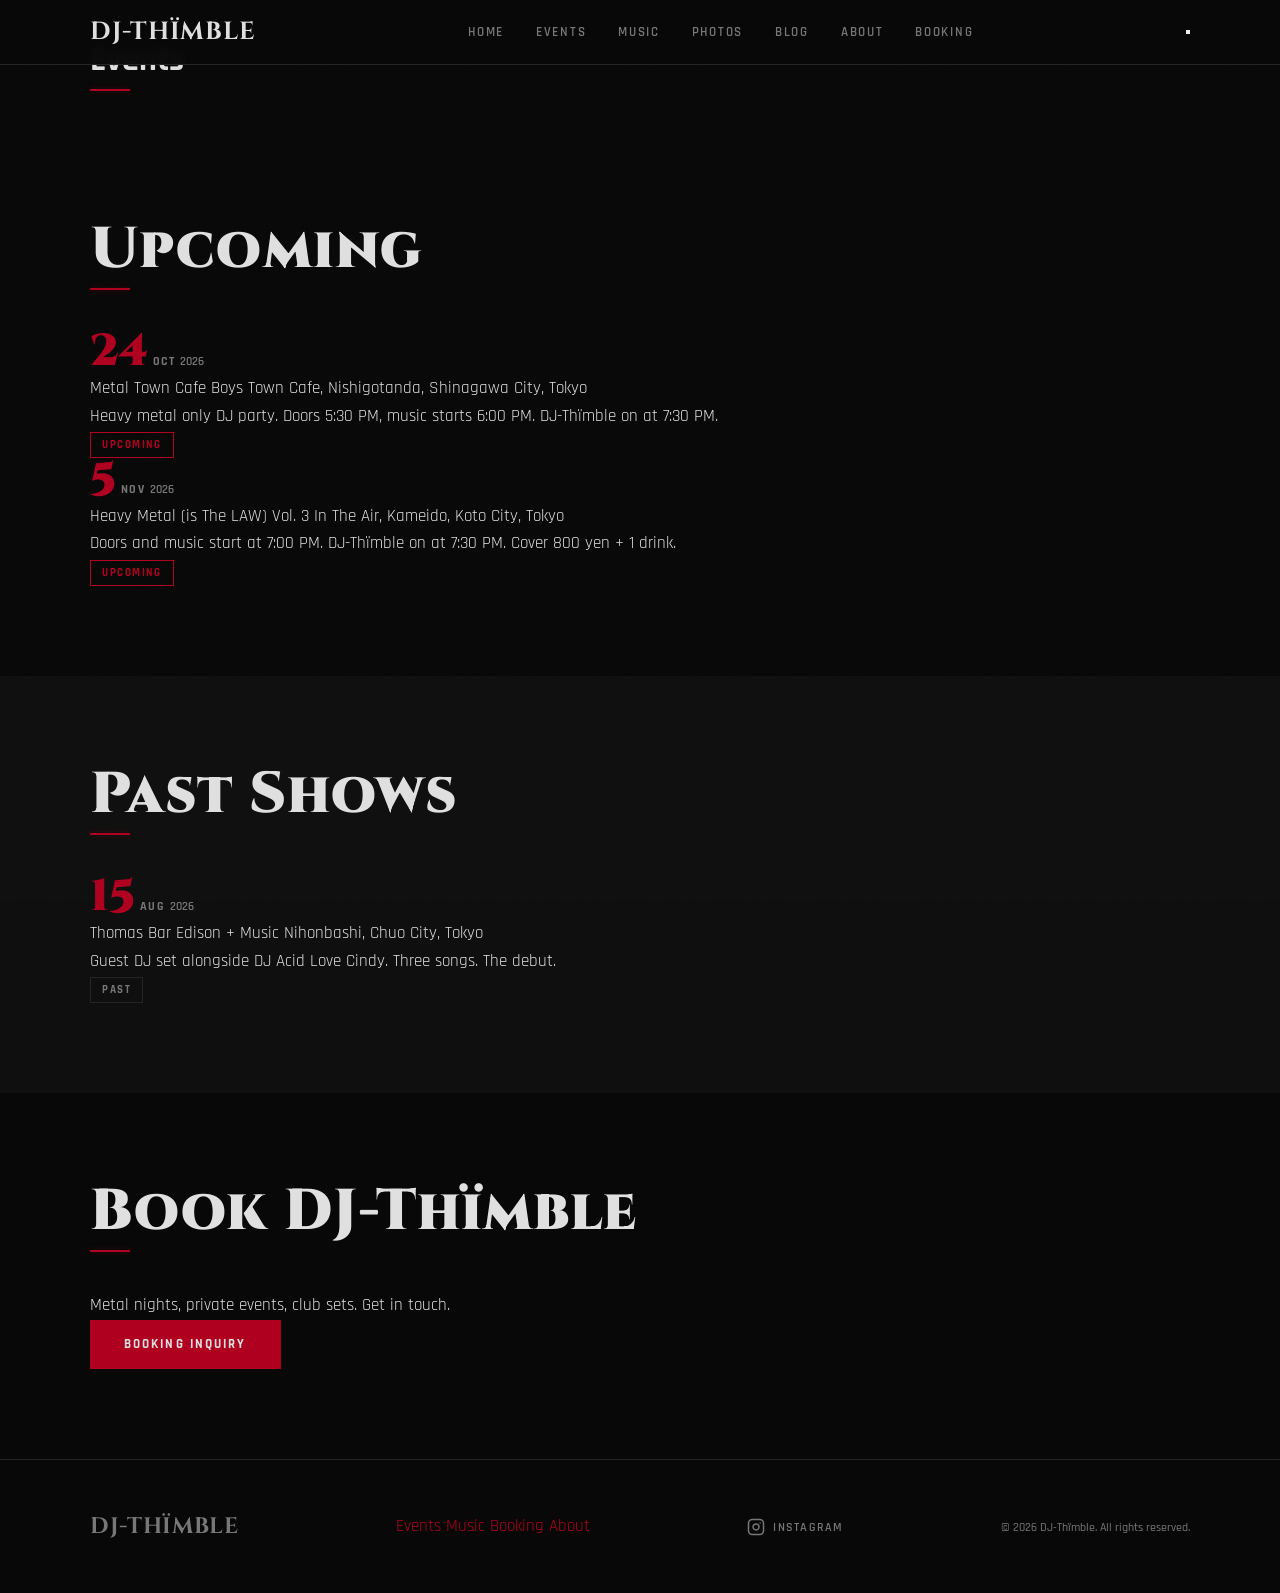
<file: events.html>
<!DOCTYPE html>
<html lang="en">
<head>
  <meta charset="UTF-8">
  <meta name="viewport" content="width=device-width, initial-scale=1.0">
  <meta name="description" content="DJ-Thïmble live events — upcoming and past gigs in Japan.">
  <title>Events | DJ-Thïmble</title>
  <link rel="stylesheet" href="style.css?v=2">
  <script defer src="https://cloud.umami.is/script.js" data-website-id="f56986d2-67fe-4632-ba61-cb0809628ed9"></script>
</head>
<body>

  <!-- ======================================================
       NAVIGATION
       ====================================================== -->

  <nav class="site-nav" role="navigation" aria-label="Main navigation">
    <div class="container">
      <a href="index.html" class="nav-logo">DJ-THÏMBLE</a>
      <ul class="nav-links" id="nav-links">
        <li><a href="index.html">Home</a></li>
        <li><a href="events.html" class="active">Events</a></li>
        <li><a href="music.html">Music</a></li>
        <li><a href="photos.html">Photos</a></li>
        <li><a href="blog.html">Blog</a></li>
        <li><a href="about.html">About</a></li>
        <li><a href="booking.html">Booking</a></li>
      </ul>
      <button class="nav-toggle" id="nav-toggle" aria-label="Toggle navigation" aria-expanded="false">
        <span></span>
        <span></span>
        <span></span>
      </button>
    </div>
  </nav>

  <!-- ======================================================
       PAGE HEADER
       ====================================================== -->

  <header class="page-header">
    <div class="container">
      <p class="hero-eyebrow">On the road</p>
      <h1 class="page-header-title">Events</h1>
      <div class="section-rule" aria-hidden="true"></div>
    </div>
  </header>

  <!-- ======================================================
       UPCOMING EVENTS
       ====================================================== -->

  <section class="section" aria-labelledby="upcoming-heading">
    <div class="container">
      <h2 class="section-heading" id="upcoming-heading">Upcoming</h2>
      <div class="section-rule" aria-hidden="true"></div>

      <ul class="events-list events-list--full">

        <li class="event-row-full">
          <div class="event-row-full-date">
            <span class="event-date-day">24</span>
            <span class="event-date-month">Oct</span>
            <span class="event-date-year">2026</span>
          </div>
          <div class="event-row-full-info">
            <span class="event-info-name">Metal Town Cafe</span>
            <span class="event-info-venue">Boys Town Cafe, Nishigotanda, Shinagawa City, Tokyo</span>
            <p class="event-description">Heavy metal only DJ party. Doors 5:30 PM, music starts 6:00 PM. DJ-Thïmble on at 7:30 PM.</p>
          </div>
          <span class="event-tag">Upcoming</span>
        </li>

        <li class="event-row-full">
          <div class="event-row-full-date">
            <span class="event-date-day">5</span>
            <span class="event-date-month">Nov</span>
            <span class="event-date-year">2026</span>
          </div>
          <div class="event-row-full-info">
            <span class="event-info-name">Heavy Metal (is The LAW) Vol. 3</span>
            <span class="event-info-venue">In The Air, Kameido, Koto City, Tokyo</span>
            <p class="event-description">Doors and music start at 7:00 PM. DJ-Thïmble on at 7:30 PM. Cover 800 yen + 1 drink.</p>
          </div>
          <span class="event-tag">Upcoming</span>
        </li>

      </ul>
    </div>
  </section>

  <!-- ======================================================
       PAST EVENTS
       ====================================================== -->

  <section class="section section--alt" aria-labelledby="past-heading">
    <div class="container">
      <h2 class="section-heading" id="past-heading">Past Shows</h2>
      <div class="section-rule" aria-hidden="true"></div>

      <ul class="events-list events-list--full">

        <li class="event-row-full">
          <div class="event-row-full-date">
            <span class="event-date-day">15</span>
            <span class="event-date-month">Aug</span>
            <span class="event-date-year">2026</span>
          </div>
          <div class="event-row-full-info">
            <span class="event-info-name">Thomas Bar Edison + Music</span>
            <span class="event-info-venue">Nihonbashi, Chuo City, Tokyo</span>
            <p class="event-description">Guest DJ set alongside DJ Acid Love Cindy. Three songs. The debut.</p>
          </div>
          <span class="event-tag past">Past</span>
        </li>

      </ul>
    </div>
  </section>

  <!-- ======================================================
       BOOKING CTA
       ====================================================== -->

  <section class="section" aria-labelledby="booking-cta-heading">
    <div class="container booking-cta">
      <h2 class="section-heading" id="booking-cta-heading">Book DJ-Thïmble</h2>
      <div class="section-rule" aria-hidden="true"></div>
      <p class="section-subhead">Metal nights, private events, club sets. Get in touch.</p>
      <a href="booking.html" class="hero-cta">Booking Inquiry</a>
    </div>
  </section>

  <!-- ======================================================
       FOOTER
       ====================================================== -->

  <footer class="site-footer">
    <div class="container">
      <div class="footer-logo">DJ-THÏMBLE</div>
      <nav class="footer-links" aria-label="Footer navigation">
        <a href="events.html">Events</a>
        <a href="music.html">Music</a>
        <a href="booking.html">Booking</a>
        <a href="about.html">About</a>
      </nav>
      <div class="footer-social"><a href="https://www.instagram.com/dj_thimble/" target="_blank" rel="noopener" aria-label="Instagram" class="footer-social-link"><svg xmlns="http://www.w3.org/2000/svg" width="18" height="18" viewBox="0 0 24 24" fill="none" stroke="currentColor" stroke-width="2" stroke-linecap="round" stroke-linejoin="round"><rect x="2" y="2" width="20" height="20" rx="5" ry="5"/><path d="M16 11.37A4 4 0 1 1 12.63 8 4 4 0 0 1 16 11.37z"/><line x1="17.5" y1="6.5" x2="17.51" y2="6.5"/></svg>Instagram</a></div>
      <p class="footer-copy">&copy; 2026 DJ-Th&iuml;mble. All rights reserved.</p>
    </div>
  </footer>

  <script>
    var toggle = document.getElementById('nav-toggle');
    var links  = document.getElementById('nav-links');
    toggle.addEventListener('click', function () {
      var isOpen = links.classList.toggle('open');
      toggle.setAttribute('aria-expanded', isOpen);
    });
  </script>

</body>
</html>
</file>
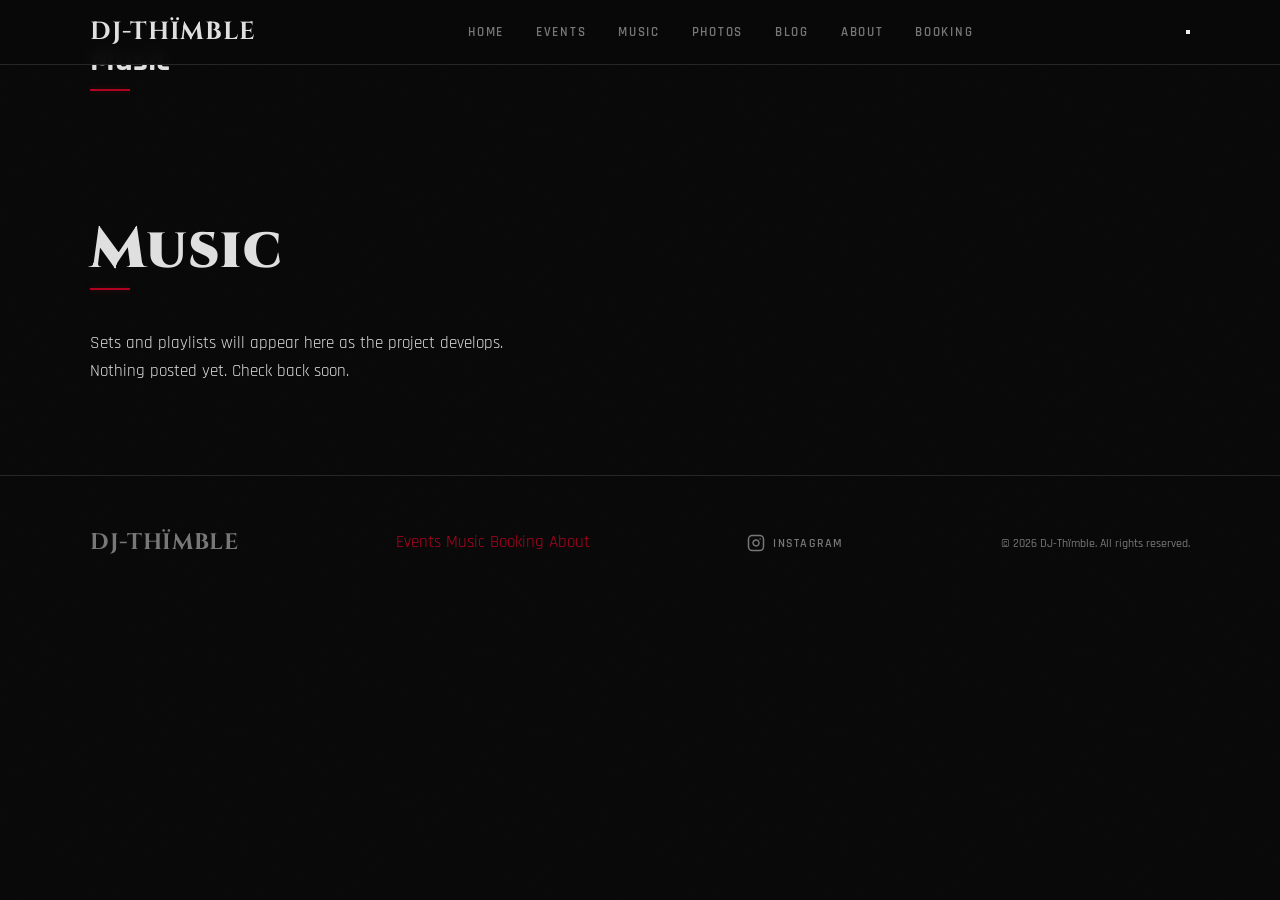
<file: music.html>
<!DOCTYPE html>
<html lang="en">
<head>
  <meta charset="UTF-8">
  <meta name="viewport" content="width=device-width, initial-scale=1.0">
  <meta name="description" content="DJ-Thïmble mixes and recorded sets — metal DJ in Japan.">
  <title>Music | DJ-Thïmble</title>
  <link rel="stylesheet" href="style.css?v=2">
  <script defer src="https://cloud.umami.is/script.js" data-website-id="f56986d2-67fe-4632-ba61-cb0809628ed9"></script>
</head>
<body>

  <!-- ======================================================
       NAVIGATION
       ====================================================== -->

  <nav class="site-nav" role="navigation" aria-label="Main navigation">
    <div class="container">
      <a href="index.html" class="nav-logo">DJ-THÏMBLE</a>
      <ul class="nav-links" id="nav-links">
        <li><a href="index.html">Home</a></li>
        <li><a href="events.html">Events</a></li>
        <li><a href="music.html" class="active">Music</a></li>
        <li><a href="photos.html">Photos</a></li>
        <li><a href="blog.html">Blog</a></li>
        <li><a href="about.html">About</a></li>
        <li><a href="booking.html">Booking</a></li>
      </ul>
      <button class="nav-toggle" id="nav-toggle" aria-label="Toggle navigation" aria-expanded="false">
        <span></span>
        <span></span>
        <span></span>
      </button>
    </div>
  </nav>

  <!-- ======================================================
       PAGE HEADER
       ====================================================== -->

  <header class="page-header">
    <div class="container">
      <p class="hero-eyebrow">Recorded sets</p>
      <h1 class="page-header-title">Music</h1>
      <div class="section-rule" aria-hidden="true"></div>
    </div>
  </header>

  <!-- ======================================================
       MUSIC
       ====================================================== -->

  <section class="section" aria-labelledby="music-heading">
    <div class="container">
      <h2 class="section-heading" id="music-heading">Music</h2>
      <div class="section-rule" aria-hidden="true"></div>
      <p class="section-subhead">Sets and playlists will appear here as the project develops.</p>

      <div class="events-empty">
        <p>Nothing posted yet. Check back soon.</p>
      </div>
    </div>
  </section>

  <!-- ======================================================
       FOOTER
       ====================================================== -->

  <footer class="site-footer">
    <div class="container">
      <div class="footer-logo">DJ-THÏMBLE</div>
      <nav class="footer-links" aria-label="Footer navigation">
        <a href="events.html">Events</a>
        <a href="music.html">Music</a>
        <a href="booking.html">Booking</a>
        <a href="about.html">About</a>
      </nav>
      <div class="footer-social"><a href="https://www.instagram.com/dj_thimble/" target="_blank" rel="noopener" aria-label="Instagram" class="footer-social-link"><svg xmlns="http://www.w3.org/2000/svg" width="18" height="18" viewBox="0 0 24 24" fill="none" stroke="currentColor" stroke-width="2" stroke-linecap="round" stroke-linejoin="round"><rect x="2" y="2" width="20" height="20" rx="5" ry="5"/><path d="M16 11.37A4 4 0 1 1 12.63 8 4 4 0 0 1 16 11.37z"/><line x1="17.5" y1="6.5" x2="17.51" y2="6.5"/></svg>Instagram</a></div>
      <p class="footer-copy">&copy; 2026 DJ-Th&iuml;mble. All rights reserved.</p>
    </div>
  </footer>

  <script>
    var toggle = document.getElementById('nav-toggle');
    var links  = document.getElementById('nav-links');
    toggle.addEventListener('click', function () {
      var isOpen = links.classList.toggle('open');
      toggle.setAttribute('aria-expanded', isOpen);
    });
  </script>

</body>
</html>
</file>
<file: style.css>
@import url('https://fonts.googleapis.com/css2?family=Cinzel:wght@700;900&family=Rajdhani:wght@400;500;600;700&display=swap');

/* ============================================================
   RESET & BASE
   ============================================================ */

*, *::before, *::after {
  box-sizing: border-box;
  margin: 0;
  padding: 0;
}

:root {
  --bg:           #080808;
  --bg-alt:       #0f0f0f;
  --bg-card:      #131313;
  --text:         #e0e0e0;
  --text-muted:   #777777;
  --accent:       #b00020;
  --accent-hover: #cc0028;
  --accent-glow:  rgba(176, 0, 32, 0.35);
  --border:       #252525;
  --font-display: 'Cinzel', serif;
  --font-body:    'Rajdhani', sans-serif;
}

html {
  scroll-behavior: smooth;
}

body {
  background-color: var(--bg);
  color: var(--text);
  font-family: var(--font-body);
  font-size: 1.05rem;
  font-weight: 400;
  line-height: 1.65;
  -webkit-font-smoothing: antialiased;
  position: relative;
}

/* Grain overlay */
body::after {
  content: '';
  position: fixed;
  inset: 0;
  background-image: url("data:image/svg+xml,<svg xmlns='http://www.w3.org/2000/svg' width='300' height='300'><filter id='n'><feTurbulence type='fractalNoise' baseFrequency='0.75' numOctaves='4' stitchTiles='stitch'/><feColorMatrix type='saturate' values='0'/></filter><rect width='300' height='300' filter='url(%23n)' opacity='0.5'/></svg>");
  opacity: 0.045;
  pointer-events: none;
  z-index: 9999;
}

a {
  color: var(--accent);
  text-decoration: none;
  transition: color 0.2s ease;
}

a:hover {
  color: var(--accent-hover);
}

ul {
  list-style: none;
}

/* ============================================================
   LAYOUT
   ============================================================ */

.container {
  width: 92%;
  max-width: 1100px;
  margin: 0 auto;
}

.section {
  padding: 90px 0;
}

.section--alt {
  background-color: var(--bg-alt);
}

/* ============================================================
   NAVIGATION (in-page links)
   ============================================================ */

.site-nav {
  position: fixed;
  top: 0;
  left: 0;
  right: 0;
  z-index: 100;
  background-color: rgba(8, 8, 8, 0.97);
  border-bottom: 1px solid var(--border);
  backdrop-filter: blur(6px);
}

.site-nav .container {
  display: flex;
  align-items: center;
  justify-content: space-between;
  height: 64px;
  gap: 1rem;
}

.nav-logo {
  font-family: var(--font-display);
  font-weight: 700;
  font-size: 1.55rem;
  letter-spacing: 0.03em;
  color: var(--text);
  line-height: 1;
  white-space: nowrap;
}

.nav-links {
  display: flex;
  gap: 2rem;
}

.nav-links a {
  font-weight: 600;
  font-size: 0.82rem;
  letter-spacing: 0.13em;
  text-transform: uppercase;
  color: var(--text-muted);
}

.nav-links a:hover {
  color: var(--text);
}

/* ============================================================
   HERO
   ============================================================ */

.hero {
  min-height: 100vh;
  display: flex;
  flex-direction: column;
  justify-content: center;
  background-color: var(--bg);
  background-image:
    radial-gradient(ellipse at 50% 55%, #5a0015 0%, #2a000a 40%, transparent 70%),
    radial-gradient(ellipse at 25% 85%, #3a000e 0%, transparent 55%);
  padding-top: 64px;
  border-bottom: 1px solid var(--border);
  position: relative;
  overflow: hidden;
}

/* Faint horizontal rule lines behind hero */
.hero::before {
  content: '';
  position: absolute;
  inset: 0;
  background-image: repeating-linear-gradient(
    0deg,
    transparent,
    transparent 79px,
    rgba(255,255,255,0.018) 79px,
    rgba(255,255,255,0.018) 80px
  );
  pointer-events: none;
}

.hero-hand {
  position: absolute;
  left: 50%;
  transform: translateX(-50%);
  bottom: 0;
  height: 90%;
  width: auto;
  opacity: 0.35;
  pointer-events: none;
  z-index: 0;
}

.hero-inner {
  display: flex;
  flex-direction: column;
  justify-content: center;
  flex: 1;
  padding: 80px 0 40px;
  position: relative;
  z-index: 1;
}

.hero-inner > *:not(.hero-hand) {
  position: relative;
  z-index: 1;
}

.hero-eyebrow {
  font-weight: 600;
  font-size: 0.78rem;
  letter-spacing: 0.24em;
  text-transform: uppercase;
  color: var(--accent);
  margin-bottom: 0.8rem;
}

.hero-title {
  font-family: var(--font-display);
  font-weight: 900;
  font-size: clamp(2.8rem, 9.5vw, 8rem);
  line-height: 0.95;
  letter-spacing: 0.08em;
  color: var(--text);
  margin-bottom: 1.5rem;
  text-shadow:
    0 0 60px var(--accent-glow),
    0 0 120px rgba(176, 0, 32, 0.15);
}

.hero-tagline {
  font-weight: 500;
  font-size: clamp(0.95rem, 2vw, 1.2rem);
  color: var(--text-muted);
  max-width: 480px;
  line-height: 1.6;
  margin-bottom: 2.5rem;
}

.hero-cta {
  display: inline-block;
  align-self: flex-start;
  font-weight: 700;
  font-size: 0.82rem;
  letter-spacing: 0.16em;
  text-transform: uppercase;
  color: var(--text);
  background-color: var(--accent);
  padding: 0.75rem 2rem;
  border: 2px solid var(--accent);
  transition: background-color 0.2s ease, color 0.2s ease, box-shadow 0.2s ease;
}

.hero-cta:hover {
  background-color: transparent;
  color: var(--accent);
  box-shadow: 0 0 16px var(--accent-glow);
}

/* ============================================================
   SECTION HEADINGS
   ============================================================ */

.section-heading {
  font-family: var(--font-display);
  font-weight: 900;
  font-size: clamp(2.2rem, 5vw, 3.6rem);
  letter-spacing: 0.02em;
  color: var(--text);
  line-height: 1;
  margin-bottom: 0.6rem;
}

.section-rule {
  width: 40px;
  height: 2px;
  background-color: var(--accent);
  margin-bottom: 2.5rem;
  box-shadow: 0 0 6px var(--accent-glow);
}

/* ============================================================
   EVENT LIST
   ============================================================ */

.events-list {
  display: flex;
  flex-direction: column;
}

.event-row {
  display: grid;
  grid-template-columns: 100px 1fr auto;
  align-items: start;
  gap: 2rem;
  padding: 1.8rem 0;
  border-bottom: 1px solid var(--border);
}

.event-row:first-child {
  border-top: 1px solid var(--border);
}

.event-date {
  display: flex;
  flex-direction: column;
  padding-top: 0.2rem;
}

.event-date-day {
  font-family: var(--font-display);
  font-weight: 900;
  font-size: 2.8rem;
  color: var(--accent);
  line-height: 1;
}

.event-date-month {
  font-size: 0.75rem;
  font-weight: 700;
  letter-spacing: 0.12em;
  text-transform: uppercase;
  color: var(--text-muted);
}

.event-date-year {
  font-size: 0.72rem;
  font-weight: 600;
  color: var(--text-muted);
  margin-top: 0.1rem;
}

.event-name {
  font-family: var(--font-display);
  font-weight: 700;
  font-size: 1.5rem;
  letter-spacing: 0.02em;
  color: var(--text);
  display: block;
  line-height: 1.15;
  margin-bottom: 0.3rem;
}

.event-venue {
  display: block;
  font-size: 0.9rem;
  font-weight: 600;
  color: var(--text);
}

.event-detail {
  font-size: 0.9rem;
  color: var(--text-muted);
  font-weight: 500;
  margin-top: 0.4rem;
  line-height: 1.6;
}

.event-detail strong {
  color: var(--text);
  font-weight: 700;
}

.event-tag {
  font-size: 0.68rem;
  font-weight: 700;
  letter-spacing: 0.14em;
  text-transform: uppercase;
  color: var(--accent);
  border: 1px solid var(--accent);
  padding: 0.3rem 0.7rem;
  white-space: nowrap;
}

.event-tag.past {
  color: var(--text-muted);
  border-color: var(--border);
}

/* Flyer thumbnails: click opens the full flyer */
.event-flyer {
  display: inline-block;
  margin-top: 1rem;
  border: 1px solid var(--border);
  transition: border-color 0.2s ease, box-shadow 0.2s ease;
}

.event-flyer:hover {
  border-color: var(--accent);
  box-shadow: 0 0 16px var(--accent-glow);
}

.event-flyer img {
  display: block;
  width: 150px;
  max-width: 100%;
  height: auto;
}

/* Past shows: compact rows */
.events-list--past .event-row {
  padding: 1.1rem 0;
  align-items: center;
}

.events-list--past .event-date-day {
  font-size: 1.8rem;
}

.events-list--past .event-name {
  font-size: 1.2rem;
}

/* ============================================================
   BOOKING
   ============================================================ */

.booking-layout {
  display: grid;
  grid-template-columns: 1fr 1.4fr;
  gap: 5rem;
  align-items: start;
}

.booking-info-text {
  color: var(--text-muted);
  font-size: 1rem;
  font-weight: 500;
  line-height: 1.75;
  margin-bottom: 2.5rem;
  max-width: 420px;
}

.booking-details {
  display: flex;
  flex-direction: column;
  gap: 1.2rem;
}

.booking-detail-item {
  display: grid;
  grid-template-columns: 110px 1fr;
  gap: 1rem;
  padding-bottom: 1.2rem;
  border-bottom: 1px solid var(--border);
}

.booking-detail-label {
  font-size: 0.72rem;
  font-weight: 700;
  letter-spacing: 0.12em;
  text-transform: uppercase;
  color: var(--text-muted);
  padding-top: 0.1rem;
}

.booking-detail-value {
  font-size: 0.95rem;
  font-weight: 500;
  color: var(--text);
  overflow-wrap: anywhere;
}

.booking-form {
  display: flex;
  flex-direction: column;
  gap: 1.5rem;
}

.form-group {
  display: flex;
  flex-direction: column;
  gap: 0.5rem;
}

.form-label {
  font-size: 0.75rem;
  font-weight: 700;
  letter-spacing: 0.12em;
  text-transform: uppercase;
  color: var(--text-muted);
}

.form-input {
  background-color: var(--bg-card);
  border: 1px solid var(--border);
  color: var(--text);
  font-family: var(--font-body);
  font-size: 1rem;
  font-weight: 500;
  padding: 0.75rem 1rem;
  width: 100%;
  transition: border-color 0.2s ease;
  appearance: none;
}

.form-input:focus {
  outline: none;
  border-color: var(--accent);
}

.form-input::placeholder {
  color: var(--text-muted);
  opacity: 0.6;
}

.form-textarea {
  resize: vertical;
  min-height: 130px;
}

.form-submit {
  align-self: flex-start;
  font-family: var(--font-body);
  font-weight: 700;
  font-size: 0.82rem;
  letter-spacing: 0.16em;
  text-transform: uppercase;
  color: var(--text);
  background-color: var(--accent);
  padding: 0.85rem 2.2rem;
  border: 2px solid var(--accent);
  cursor: pointer;
  transition: background-color 0.2s ease, color 0.2s ease, box-shadow 0.2s ease;
}

.form-submit:hover {
  background-color: transparent;
  color: var(--accent);
  box-shadow: 0 0 16px var(--accent-glow);
}

/* ============================================================
   FOOTER
   ============================================================ */

.site-footer {
  background-color: var(--bg);
  border-top: 1px solid var(--border);
  padding: 3rem 0;
}

.site-footer .container {
  display: flex;
  align-items: center;
  justify-content: space-between;
  flex-wrap: wrap;
  gap: 1.5rem;
}

.footer-logo {
  font-family: var(--font-display);
  font-weight: 700;
  font-size: 1.4rem;
  letter-spacing: 0.03em;
  color: var(--text-muted);
}

.footer-social-link {
  display: flex;
  align-items: center;
  gap: 0.5rem;
  font-size: 0.78rem;
  font-weight: 600;
  letter-spacing: 0.1em;
  text-transform: uppercase;
  color: var(--text-muted);
}

.footer-social-link svg {
  width: 18px;
  height: 18px;
}

.footer-social-link:hover {
  color: var(--accent);
}

.footer-copy {
  font-size: 0.78rem;
  color: var(--text-muted);
  font-weight: 500;
}

/* ============================================================
   MOBILE
   ============================================================ */

@media (max-width: 768px) {
  .nav-links {
    gap: 1.1rem;
  }

  .nav-links a {
    font-size: 0.72rem;
    letter-spacing: 0.08em;
  }

  .nav-logo {
    font-size: 1.15rem;
  }

  .event-row {
    grid-template-columns: 72px 1fr;
    gap: 1.2rem;
  }

  .event-tag {
    display: none;
  }

  .booking-layout {
    grid-template-columns: 1fr;
    gap: 3rem;
  }

  .booking-info-text {
    max-width: 100%;
  }

  .site-footer .container {
    flex-direction: column;
    align-items: flex-start;
  }
}

@media (max-width: 480px) {
  .hero-title {
    font-size: clamp(2.2rem, 11vw, 3rem);
    letter-spacing: 0.04em;
  }

  .section {
    padding: 60px 0;
  }

  .nav-links {
    gap: 0.8rem;
  }

  .event-date-day {
    font-size: 2.2rem;
  }

  .booking-detail-item {
    grid-template-columns: 1fr;
    gap: 0.3rem;
  }
}

/* ============================================================
   REDUCED MOTION
   ============================================================ */

@media (prefers-reduced-motion: reduce) {
  *, *::before, *::after {
    transition: none !important;
  }

  html {
    scroll-behavior: auto;
  }
}
</file>
